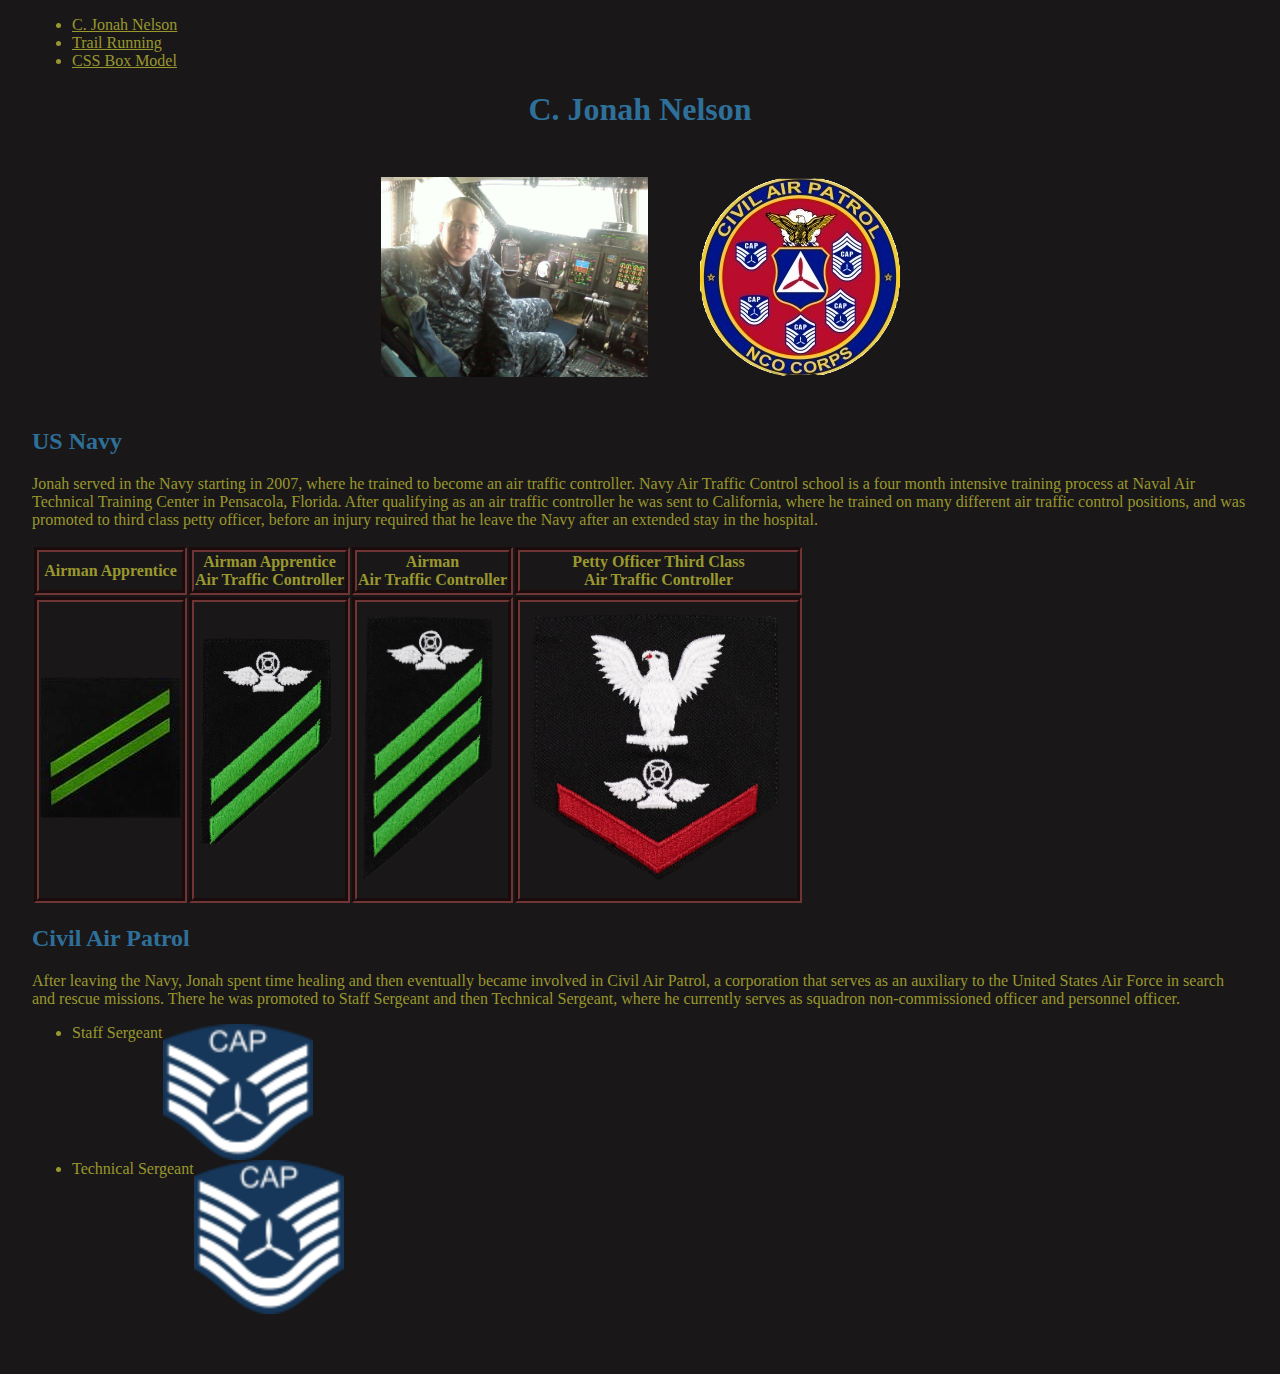
<file: index.html>
<!doctype html>
<html lang="en-US">

<head>
<meta charset="UTF-8">

<title>C. Jonah Nelson</title>

<meta name="description" content="A brief look at the history of C. Jonah
Nelson.">
<meta name="keywords" content="personal history, genealogy">
<meta name="author" content= "Linda DuHadway, C. Jonah Nelson">
<meta name="viewport" content="width=device-width, initial-scale=1.0">

<link rel="stylesheet" href="./resources/jonah_style.css">
</head>
<body>

<ul>
<li><a href="./index.html">C. Jonah Nelson</a></li>
<li><a href="./running.html">Trail Running</a></li>
<li><a href="./box_model.html">CSS Box Model</a></li>
</ul>

<h1>C. Jonah Nelson</h1>

<table class="headertable">
<tr>
<td class="headerpics"><img src="./resources/c5_cockpit.jpg" 
alt="Jonah sitting in the cockpit of a USAF C5 wearing the uniform of a third
class petty officer." width="267" height="200"></td>
<td class="headerpics"><a
href="https://www.linkedin.com/in/c-jonah-nelson-a4129a9"><img
src="./resources/cap_nco_corps.png" alt="The seal of the Civil Air Patrol
Non-Commissioned Officer Corps." width="200" height="200"></a></td>
</tr>
</table>

<h2>US Navy</h2>

<p>Jonah served in the Navy starting in 2007, where he trained to become an air
traffic controller. Navy Air Traffic Control school is a four month intensive
training process at Naval Air Technical Training Center in Pensacola, Florida.
After qualifying as an air traffic controller he was sent to California, where
he trained on many different air traffic control positions, and was promoted to
third class petty officer, before an injury required that he leave the Navy
after an extended stay in the hospital.</p>

<table>
<tr>
<th>Airman Apprentice</th>
<th>Airman Apprentice<br>Air Traffic Controller</th>
<th>Airman<br>Air Traffic Controller</th>
<th>Petty Officer Third Class<br>Air Traffic Controller</th>
</tr>
<tr>
<td><img src="./resources/usn_aa.jpg" alt="US Navy Airman Apprentice insigina
on blue serge." width="141" height="141"></td>
<td><img src="./resources/usn_acaa.png" alt="US Navy Airman Apprentice Air
Traffic Controller insignia on blue serge." width="141" height="232"></td>
<td><img src="./resources/usn_acan.png" alt="US Navy Airman Air Traffic
Controller insignia on blue serge." width="141" height="272"></td>
<td><img src="./resources/usn_ac3.png" alt="US Navy Petty Officer Third Class
Air Traffic Controller insignia on blue serge." width="275" height="290"></td>
</tr>
</table>

<h2>Civil Air Patrol</h2>

<p>After leaving the Navy, Jonah spent time healing and then eventually became
involved in Civil Air Patrol, a corporation that serves as an auxiliary to the
United States Air Force in search and rescue missions. There he was promoted
to Staff Sergeant and then Technical Sergeant, where he currently serves as
squadron non-commissioned officer and personnel officer.</p>

<div>
<ul>
<li>Staff Sergeant<img src="./resources/cap_ssgt.png" alt="Civil Air Patrol
Staff Sergeant insignia." width="150" height="136" class="cap"></li>
<li>Technical Sergeant<img src="./resources/cap_tsgt.png" alt="Civil Air Patrol
Technical Sergeant insignia." width="150" height="154" class="cap"></li>
</ul>
</div>

</body>
</html>
</file>
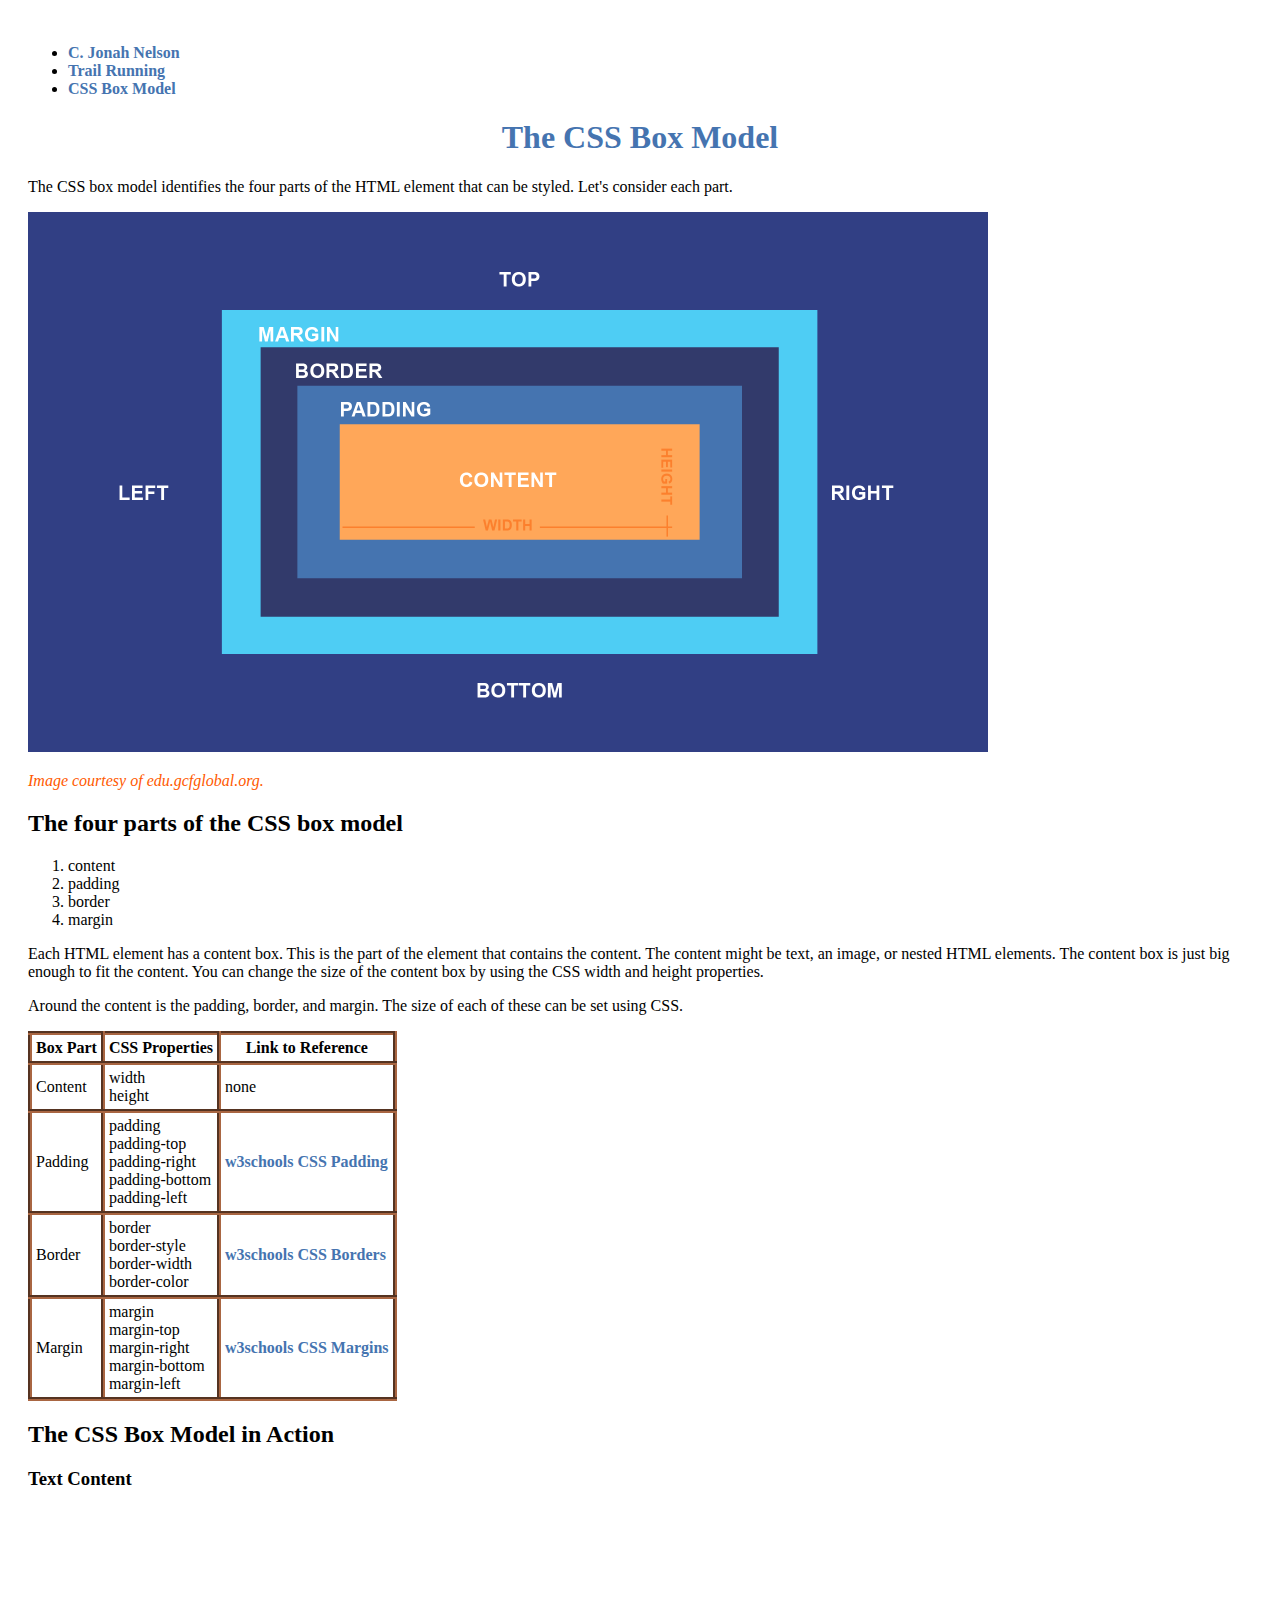
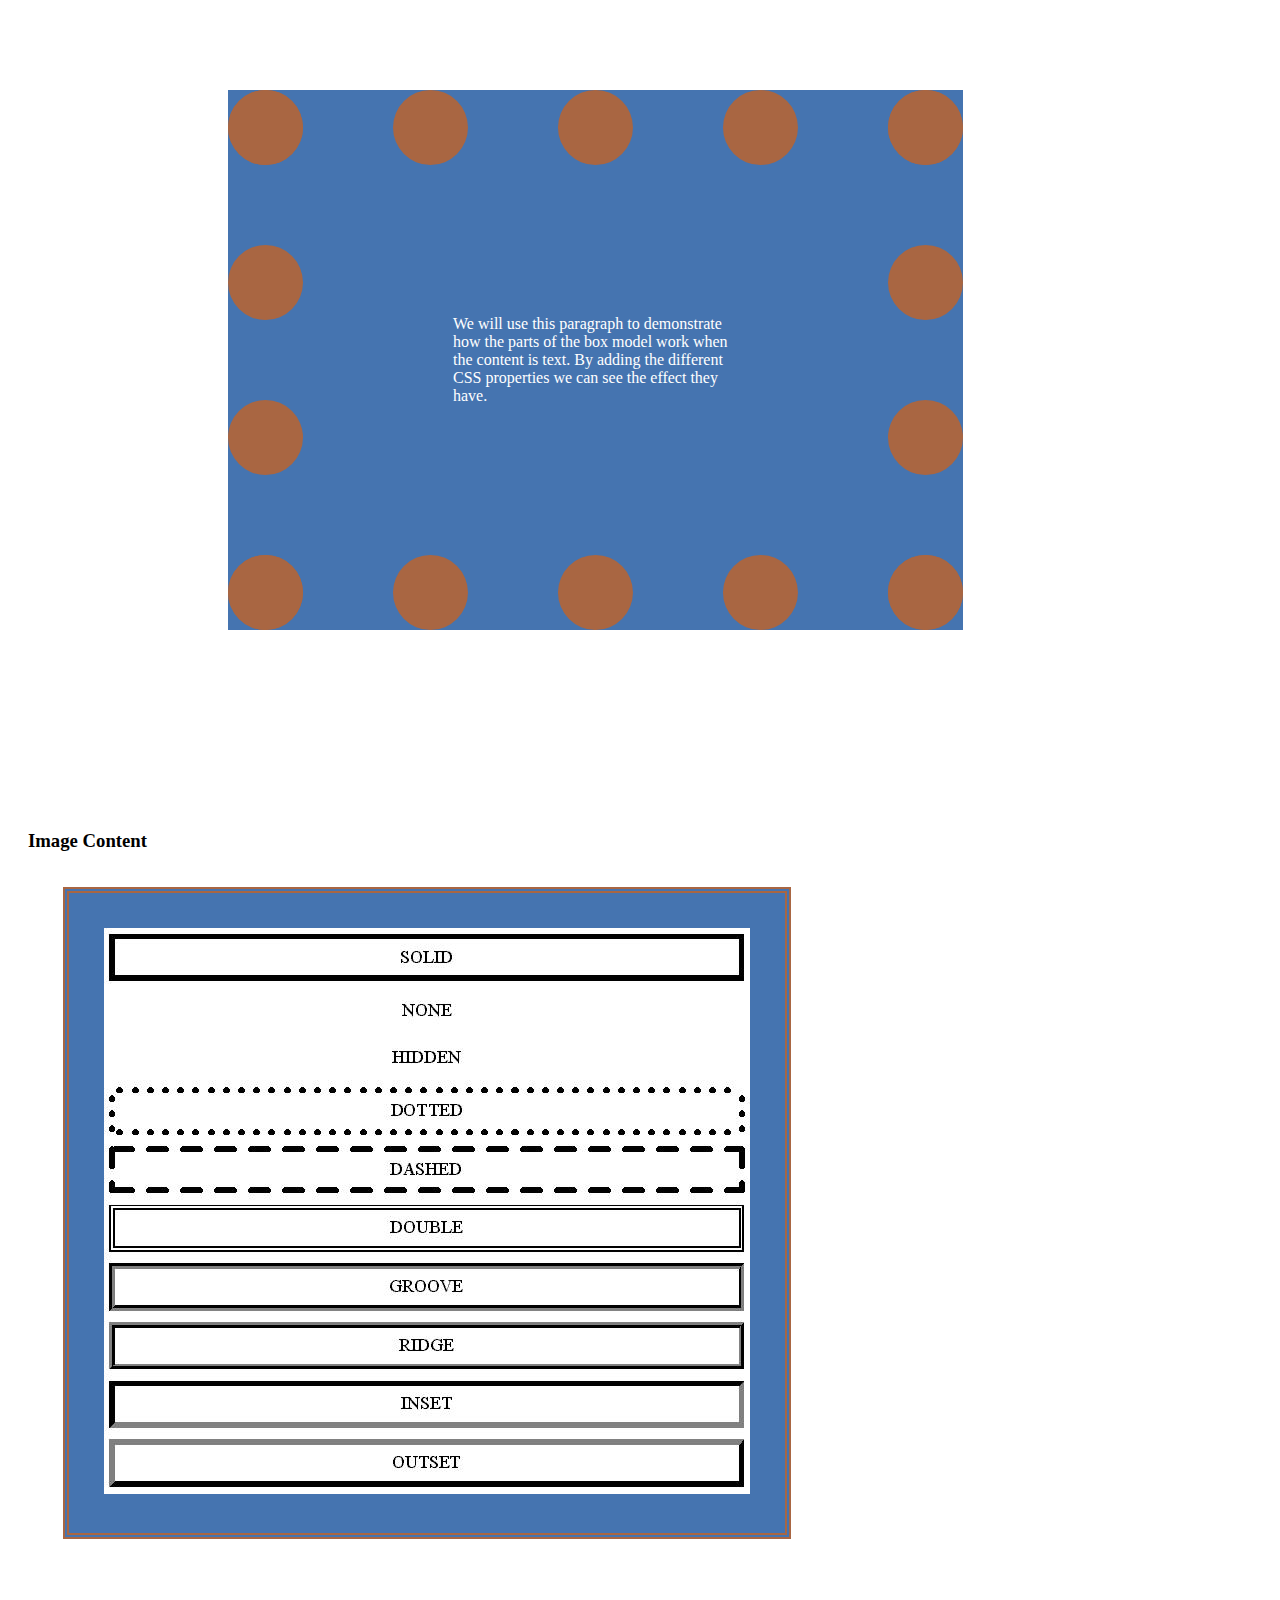
<file: box_model.html>
<!doctype html>
<html lang="en-US">

<head>
<meta charset="UTF-8">

<title>CSS Box Model</title>

<meta name="description" content="A brief look at the Box Model in CSS">
<meta name="keywords" content="CSS, Box Model">
<meta name="author" content= "Linda DuHadway, C. Jonah Nelson">
<meta name="viewport" content="width=device-width, initial-scale=1.0">

<link rel="stylesheet" href="./resources/box_model_style.css">
</head>
<body>

<ul>
<li><a href="./index.html">C. Jonah Nelson</a></li>
<li><a href="./running.html">Trail Running</a></li>
<li><a href="./box_model.html">CSS Box Model</a></li>
</ul>

<h1>The CSS Box Model</h1>

<p>The CSS box model identifies the four parts of the HTML element that 
can be styled. Let's consider each part.</p>
<a href="https://edu.gcfglobal.org/en/basic-css/the-css-box-model/1">
<img src="./resources/box_model.png" alt="A simple view of the CSS box model."
width="960" height="540"></a>
<p class="bibliography">Image courtesy of edu.gcfglobal.org.</p>

<h2>The four parts of the CSS box model</h2>

<ol>
<li>content
<li>padding
<li>border
<li>margin
</ol>

<p>Each HTML element has a content box. This is the part of the element that 
contains the content. The content might be text, an image, or nested HTML 
elements. The content box is just big enough to fit the content. You can 
change the size of the content box by using the CSS width and height
properties.</p>

<p>Around the content is the padding, border, and margin. The size of each of 
these can be set using CSS.</p>

<table>
<tr>
<th>Box Part</th>
<th>CSS Properties</th>
<th>Link to Reference</th>
</tr>
<tr>
<td>Content</td>
<td>width<br>height</td>
<td>none</td>
</tr>
<tr>
<td>Padding</td>
<td>padding<br>padding-top<br>padding-right<br>padding-bottom<br>
padding-left</td>
<td><a href="https://www.w3schools.com/css/css_padding.asp">w3schools CSS
Padding</a></td>
</tr>
<tr>
<td>Border</td>
<td>border<br>border-style<br>border-width<br>border-color</td>
<td><a href="https://www.w3schools.com/css/css_border.asp">w3schools CSS
Borders</a></td>
</tr>
<tr>
<td>Margin</td>
<td>margin<br>margin-top<br>margin-right<br>margin-bottom<br>margin-left</td>
<td><a href="https://www.w3schools.com/css/css_margin.asp">w3schools CSS
Margins</a></td>
</table>

<h2>The CSS Box Model in Action</h2>

<h3>Text Content</h3>

<p class="demonstration">We will use this paragraph to demonstrate how the parts of
the box model work when the content is text. By adding the 
different CSS properties we can see the effect they have.</p>

<h3>Image Content</h3>
<a href="https://css-tricks.com/almanac/properties/b/border/"><div><img 
src="./resources/border.jpg" alt="A brief visual example of border
styles." width="646" height="566"></div></a>
</body>
</html>
</file>
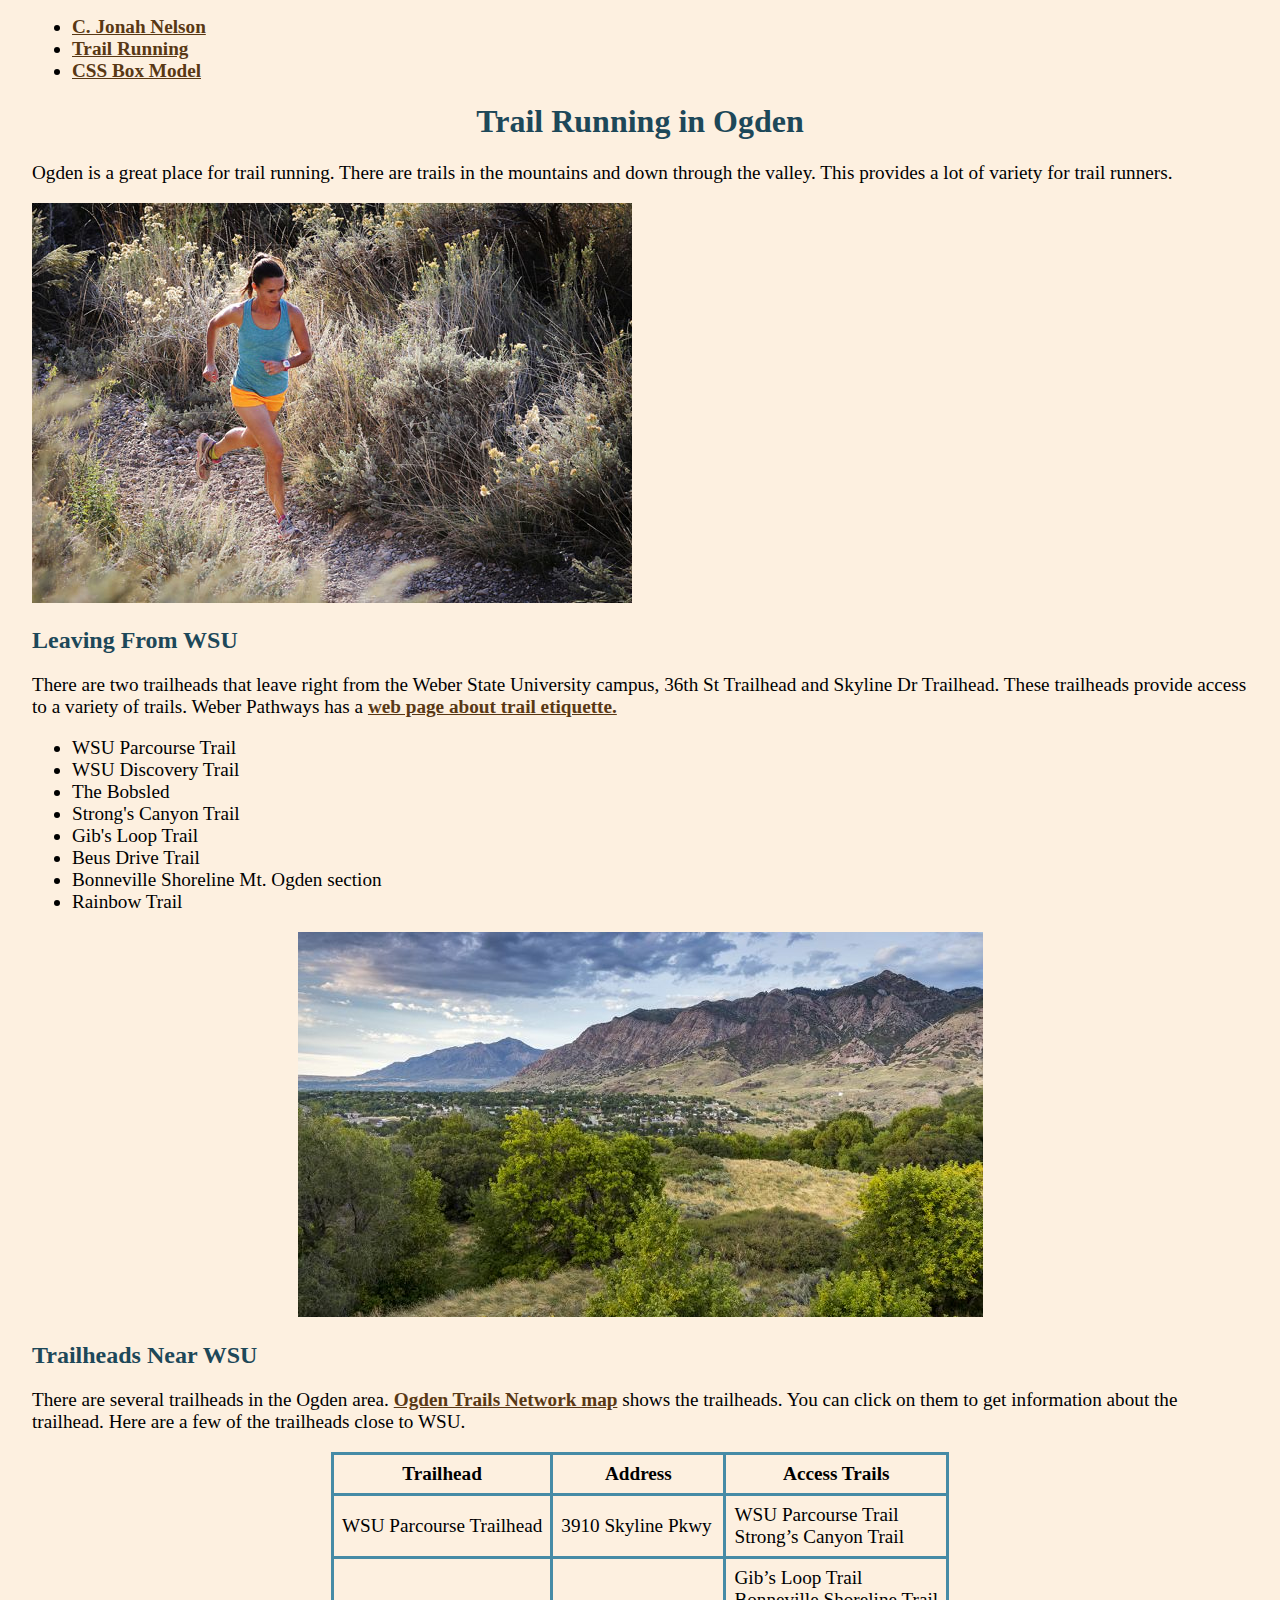
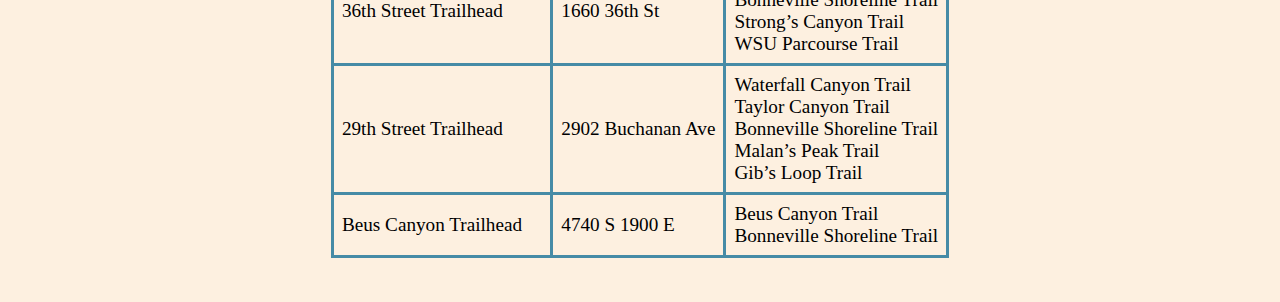
<file: running.html>
<!doctype html>
<html lang="en-US">

<head>
<meta charset="UTF-8">

<title>Trail Running</title>

<meta name="description" content="A brief view of trail running in Ogden *copy 
of copy*">
<meta name="keywords" content="Ogden, trail running, trails, running">
<meta name="author" content= "Linda DuHadway, C. Jonah Nelson">
<meta name="viewport" content="width=device-width, initial-scale=1.0">

<link rel="stylesheet" href="./resources/running_style.css">
</head>

<body>

<ul>
<li><a href="./index.html">C. Jonah Nelson</a></li>
<li><a href="./running.html">Trail Running</a></li>
<li><a href="./box_model.html">CSS Box Model</a></li>
</ul>

<h1>Trail Running in Ogden</h1>

<p>Ogden is a great place for trail running. There are trails in the mountains 
and down through the valley. This provides a lot of variety for trail runners.
</p>
<a href="https://www.ogdenmarathon.com/">
<img src="./resources/runner.jpg"
alt="Cynthia Fowler running on a trail in the Ogden mountains." 
width="600" height="400">
</a>

<h2>Leaving From WSU</h2>

<p>There are two trailheads that leave right from the Weber State University
 campus, 36th St Trailhead and Skyline Dr Trailhead. These trailheads provide
 access to a variety of trails. Weber Pathways has a 
 <a href="https://www.weberpathways.org/trail-etiquette">web page about trail
 etiquette.</a></p>

<ul>
<li>WSU Parcourse Trail</li>
<li>WSU Discovery Trail</li>
<li>The Bobsled</li>
<li>Strong's Canyon Trail</li>
<li>Gib's Loop Trail</li>
<li>Beus Drive Trail</li>
<li>Bonneville Shoreline Mt. Ogden section</li>
<li>Rainbow Trail</li>
</ul>

<p class="picture">
<img src="./resources/view.jpg" alt="View of a trail in the Ogden mountains."
 width="685" height="385">
</p>
<h2>Trailheads Near WSU</h2>

<p>There are several trailheads in the Ogden area. 
<a href="http://trails.ogdencity.com/">Ogden Trails Network map</a>
 shows the trailheads. You can click on them to get information about
 the trailhead. Here are a few of the trailheads close to WSU.</p>

<div>
<table>
<tr>
<th>Trailhead</th>
<th>Address</th>
<th>Access Trails</th>
</tr>
<tr>
<td>WSU Parcourse Trailhead</td>
<td>3910 Skyline Pkwy</td>
<td>WSU Parcourse Trail<br>Strong’s Canyon Trail</td>
</tr>
<tr>
<td>36th Street Trailhead</td>
<td>1660 36th St</td>
<td>Gib’s Loop Trail<br>Bonneville Shoreline Trail<br>Strong’s Canyon Trail
<br>WSU Parcourse Trail</td>
</tr>
<tr>
<td>29th Street Trailhead</td>
<td>2902 Buchanan Ave</td>
<td>Waterfall Canyon Trail<br>Taylor Canyon Trail<br>Bonneville Shoreline Trail
<br>Malan’s Peak Trail<br>Gib’s Loop Trail</td>
</tr>
<tr>
<td>Beus Canyon Trailhead</td>
<td>4740 S 1900 E</td>
<td>Beus Canyon Trail<br>Bonneville Shoreline Trail</td>
</tr>
</table>
</div>
</body>
</html>
</file>
<file: resources/jonah_style.css>
/*
 * blue: #191718
 * red: #6F3434
 * light-blue: #2E7099
 * green: #99982E
 */

body {
	background-color: #191718;
	padding: 0 24px 36px 24px;
	color: #99982E;
}

h1 {
	text-align: center;
}

h1,
h2 {
	color: #2E7099;
}

a {
	color: #99982E;
}

a:hover {
	color: #2E7099;
}

img.cap {
	vertical-align: text-top;
}

table.headertable {
	margin-left: auto;
	margin-right: auto;
}

td.headerpics {
	padding: 25px;
	border: none;
}

th,
td {
	border: #6F3434 groove 5px;
}
</file>
<file: resources/box_model_style.css>
/*
  white: #FFFFFF
  blue (a1): #4574B0
  brown (a2): #A96642
*/

a {
	color: #4574B0;
	font-weight: bold;
	text-decoration: none;
}

a:hover {
	color: #A96642;
}

h1 {
	color: #4574B0;
	text-align: center;
}

p.bibliography {
	font-style: italic;
	color: #FF5900;
}

table {
	border-collapse: collapse;
}

th,
td {
	border: #A96642 groove 4px;
	padding: 4px;
}

p.demonstration {
	background-color: #4574B0;
	color: #FFFFFF;
	width: 285px;
	padding: 150px;
	border: #A96642 dotted 75px;
	margin: 200px;
}

div {
	background-color: #4574B0;
	width: 646px;
	padding: 35px;
	border: #A96642 double 6px;
	margin: 35px;
}

body {
	padding: 20px;
}
</file>
<file: resources/running_style.css>
/*
 * blue: #468BA6
 * orange: #F29A2E
 * light orange: #FDF0E0
 * darker blue: #1D4859
 * brown: #593814
 */
 
body {
	background-color: #FDF0E0;
	padding: 0 24px 36px 24px;
}

a {
	color: #593814;
	font-weight: bold;
}

a:hover {
	color: #1D4859;
}
 
h1,
h2 {
	color: #1D4859;
}

h1 {
	text-align: center;
}

p.picture {
	text-align: center;
}

p,
li,
table {
	font-size: 1.2em;
}

th,
td {
	/*
	border-color: #468BA6;
	border-style: solid;
	border-width: 3px;
	*/
	border: #468BA6 solid 3px;
	padding: 8px;
}

table {
	border-collapse: collapse;
	margin-left: auto;
	margin-right: auto;
}
</file>
